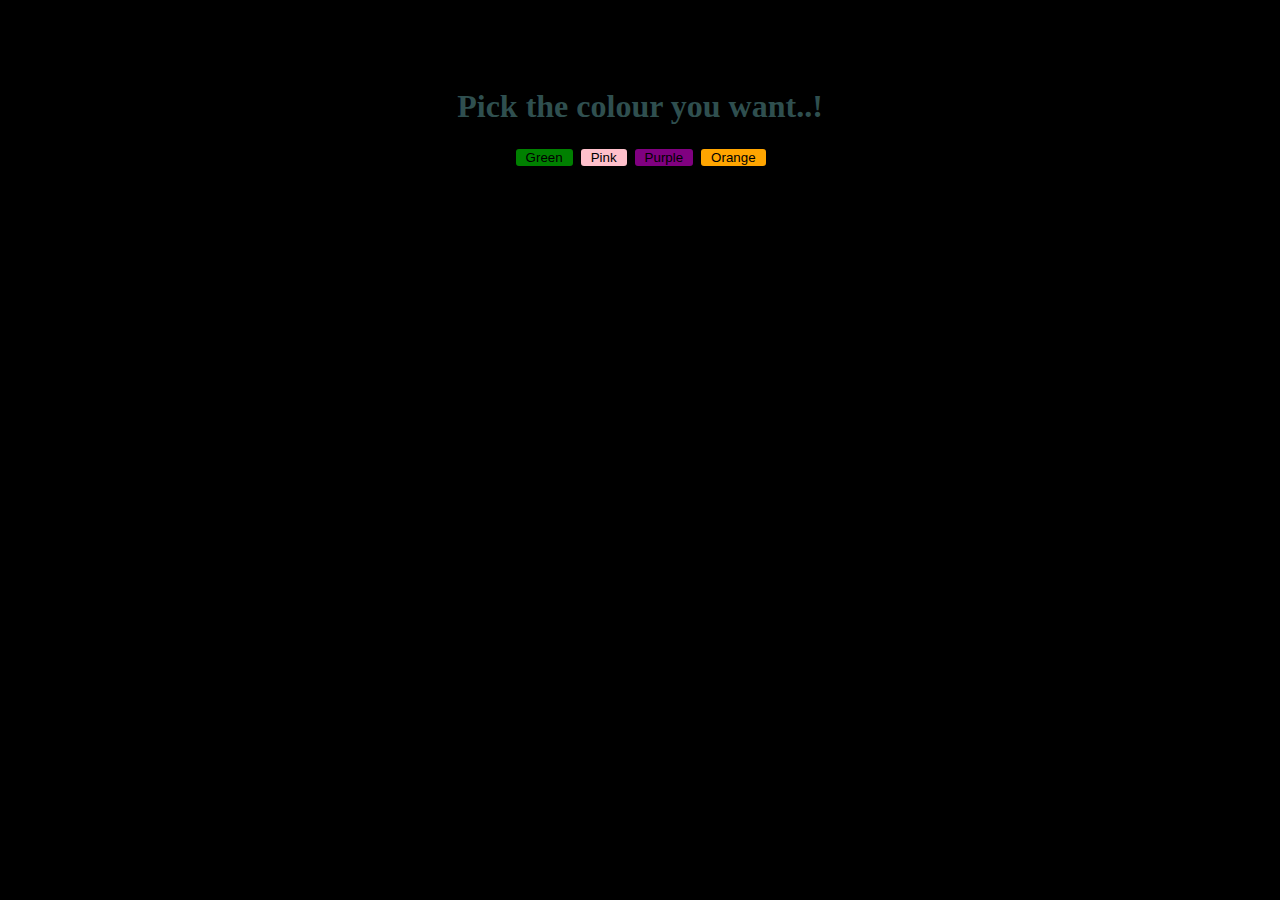
<file: bgcolour_task/index.html>
<!DOCTYPE html>
<html lang="en">
<head>
    <meta charset="UTF-8">
    <meta name="viewport" content="width=device-width, initial-scale=1.0">
    <title>Document</title>
    <link rel="stylesheet" href="style.css">
</head>
<body>
    <h1 class="heading">Pick the colour you want..!</h1>
    <div class="buttons">
        <button onclick="allinone('green')" class="btn" id="green">Green</button>
        <button onclick="allinone('pink')" class="btn" id="pink">Pink</button>
        <button onclick="allinone('purple')" class="btn" id="purple">Purple</button>
        <button onclick="allinone('orange')" class="btn" id="orange">Orange</button>
    </div>
    <script src="script.js"></script>
</body>
</html>
</file>
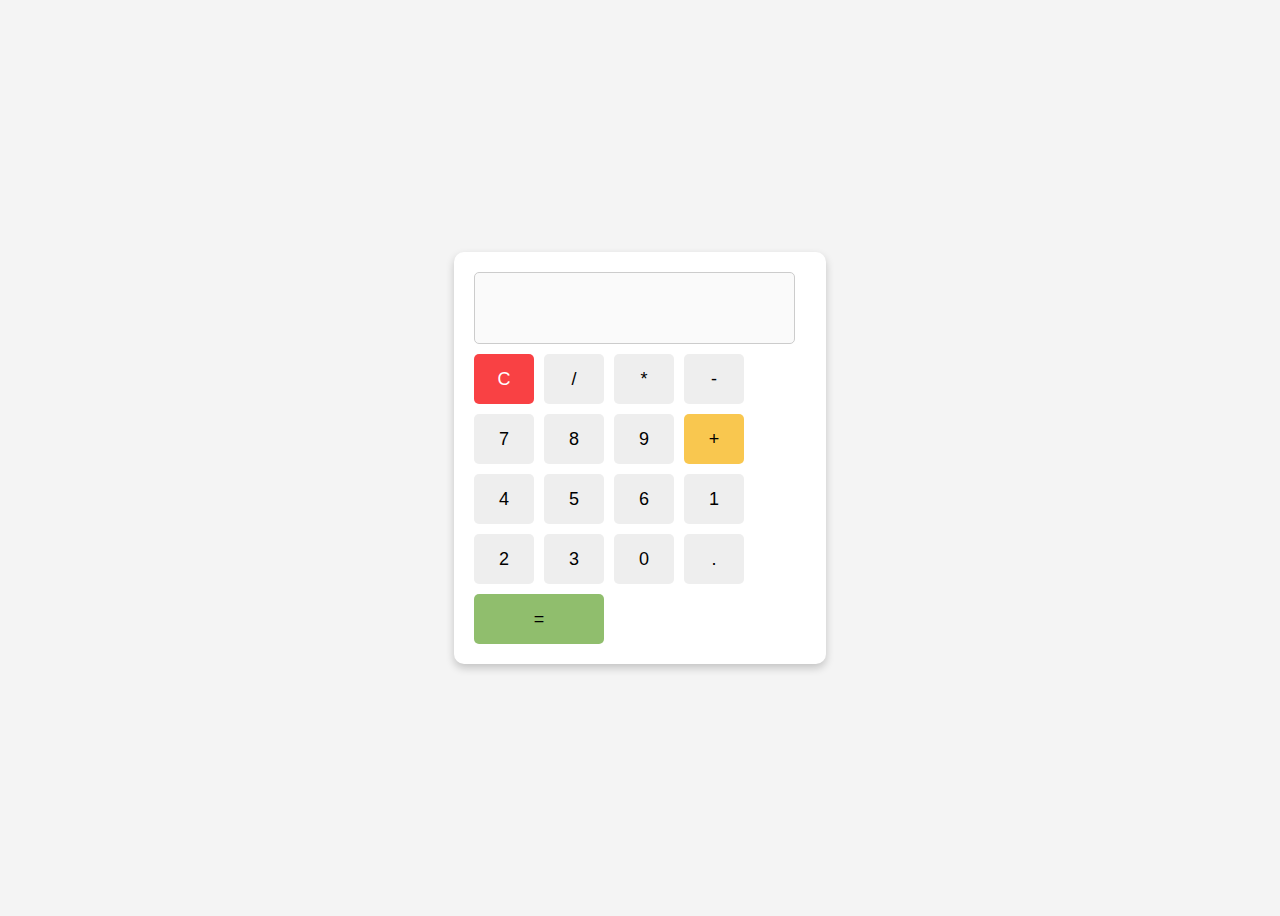
<file: calculator_task/index.html>
<!DOCTYPE html>
<html lang="en">
<head>
    <meta charset="UTF-8">
    <meta name="viewport" content="width=device-width, initial-scale=1.0">
    <title>Document</title>
    <link rel="stylesheet" href="style.css">
</head>
<body>
    <div class="calculator">
    <input type="text" id="display" disabled>
    <div class="buttons">
    <button class="clear">C</button>
    <button>/</button>
    <button>*</button>
    <button>-</button>
    <button>7</button>
    <button>8</button>
    <button>9</button>
    <button class="operator">+</button>
    <button>4</button>
    <button>5</button>
    <button>6</button>
    <button>1</button>
    <button>2</button>
    <button>3</button>
    <button>0</button>
    <button>.</button>
    <button class="equal">=</button>
    </div>
  </div>
    <script src="script.js"></script>
</body>
</html>
</file>
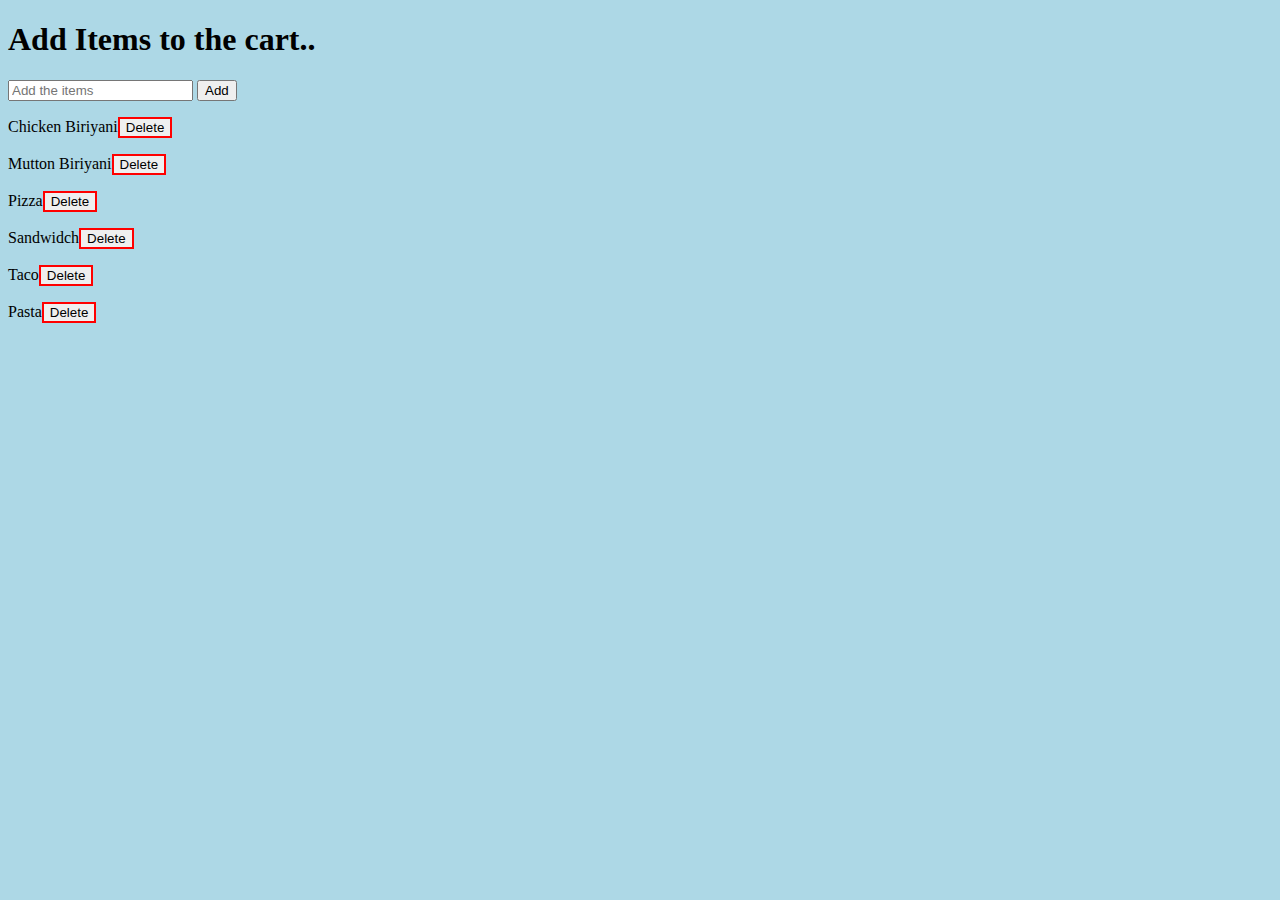
<file: cart_task/index.html>
<!DOCTYPE html>
<html lang="en">
<head>
    <meta charset="UTF-8">
    <meta name="viewport" content="width=device-width, initial-scale=1.0">
    <title>Document</title>
</head>
<body>
    <h1>Add Items to the cart..</h1>
    
    <input type="text" placeholder="Add the items" id="user">
    <button onclick="additem()">Add</button>
    <div id="items_container"></div>
    <script src="script.js"></script>
</body>
</html>
</file>
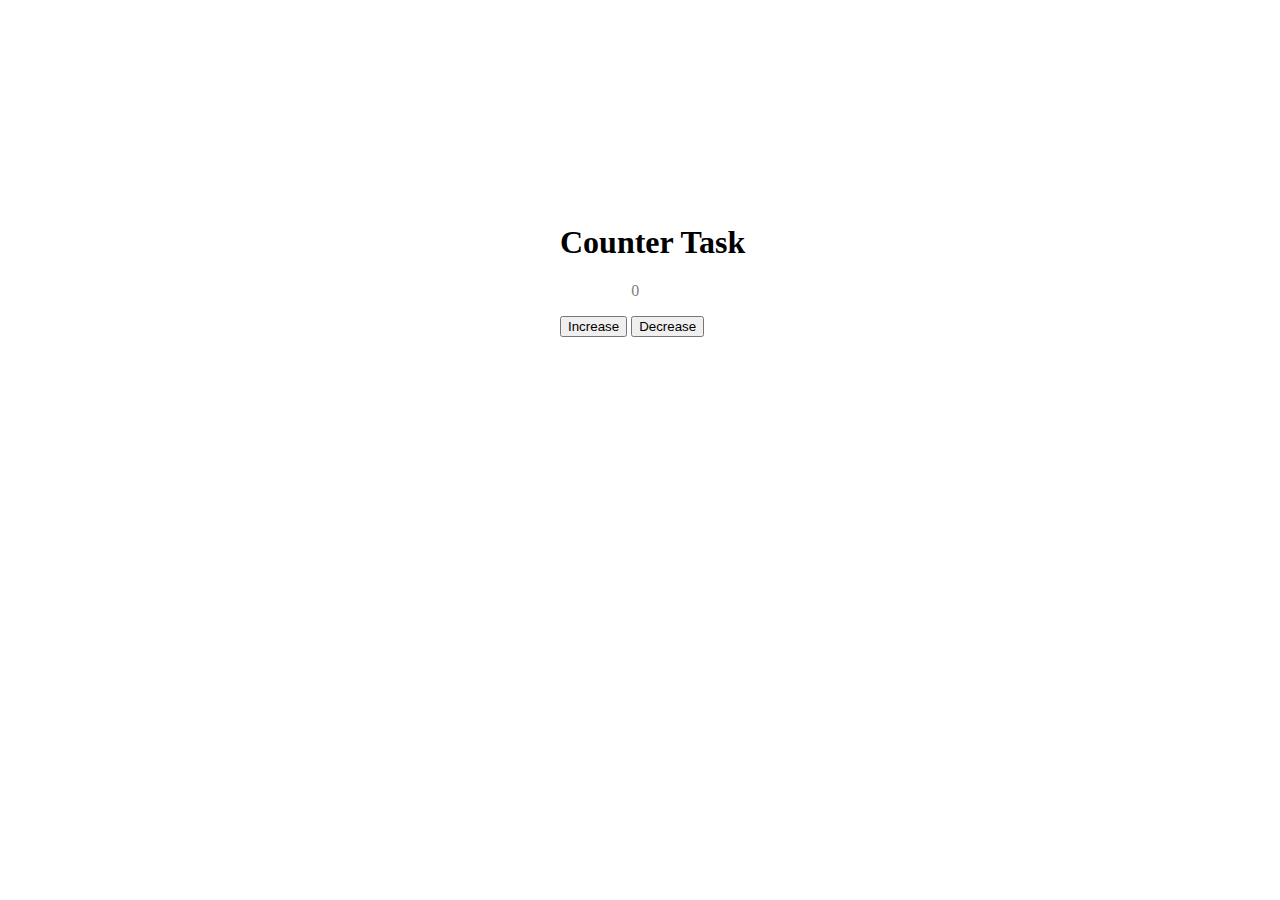
<file: counter_task/index.html>
<!DOCTYPE html>
<html lang="en">
<head>
    <meta charset="UTF-8">
    <meta name="viewport" content="width=device-width, initial-scale=1.0">
    <title>Document</title>
    <link rel="stylesheet" href="style.css">
    
</head>
<body>
    <h1 >Counter Task</h1>
    <p id="count">0</p>
    <button onclick="onIncreament()"> Increase </button>
    <button onclick="onDecreament()"> Decrease </button>
    <script src="script.js"> </script>
</body>
</html>
</file>
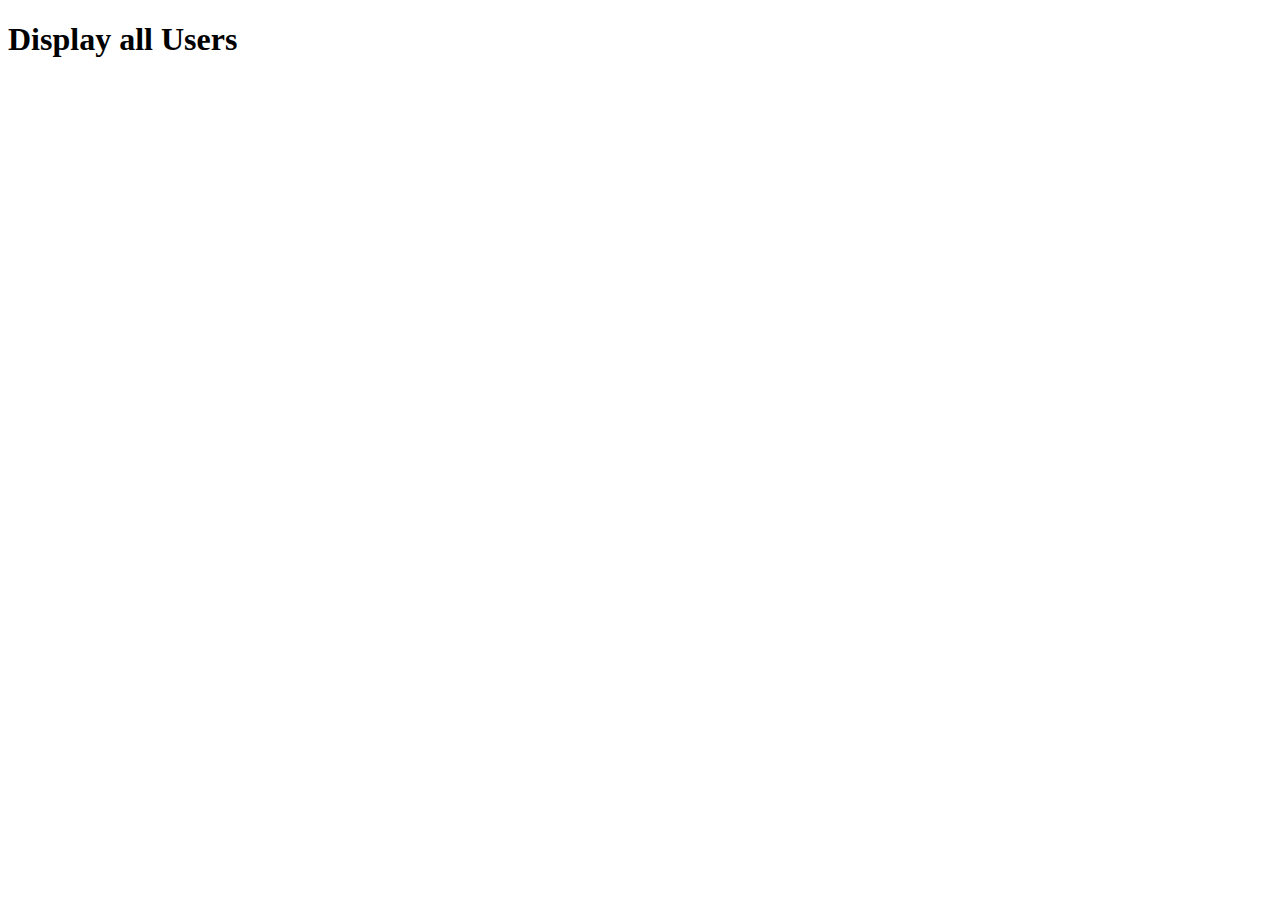
<file: crud_users/index.html>
<!DOCTYPE html>
<html lang="en">
<head>
    <meta charset="UTF-8">
    <meta name="viewport" content="width=device-width, initial-scale=1.0">
    <title>Document</title>
    <link rel="stylesheet" href="style.css">
</head>
<body>
    <h1>Display all Users</h1>
    <div id="card_container"></div>
    <script src="script.js"></script>
</body>
</html>
</file>
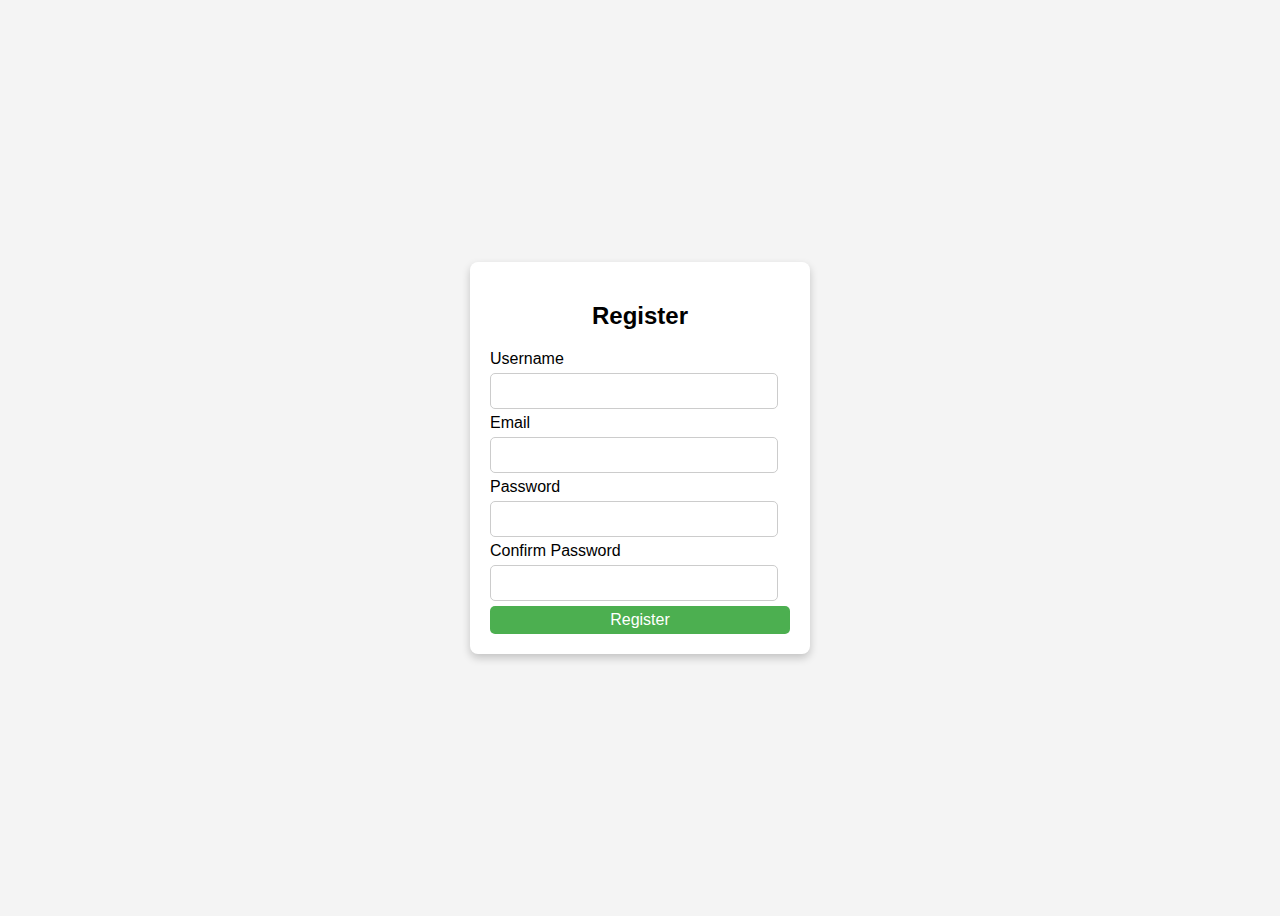
<file: form_validator/index.html>
<!DOCTYPE html>
<html lang="en">
<head>
    <meta charset="UTF-8">
    <meta name="viewport" content="width=device-width, initial-scale=1.0">
    <title>Document</title>
    <link rel="stylesheet" href="style.css">
</head>
<body>
    <div class="form-container">
    <h2>Register</h2>
    <form id="myForm">
      <div class="form-group">
        <label>Username</label>
        <input type="text" id="username">
        <div class="error" id="usernameError"></div>
      </div>

      <div class="form-group">
        <label>Email</label>
        <input type="text" id="email">
        <div class="error" id="emailError"></div>
      </div>

      <div class="form-group">
        <label>Password</label>
        <input type="password" id="password">
        <div class="error" id="passwordError"></div>
      </div>

      <div class="form-group">
        <label>Confirm Password</label>
        <input type="password" id="confirmPassword">
        <div class="error" id="confirmPasswordError"></div>
      </div>

      <button type="submit">Register</button>
    </form>
  </div>
  <script src="script.js"></script>
</body>
</html>
</file>
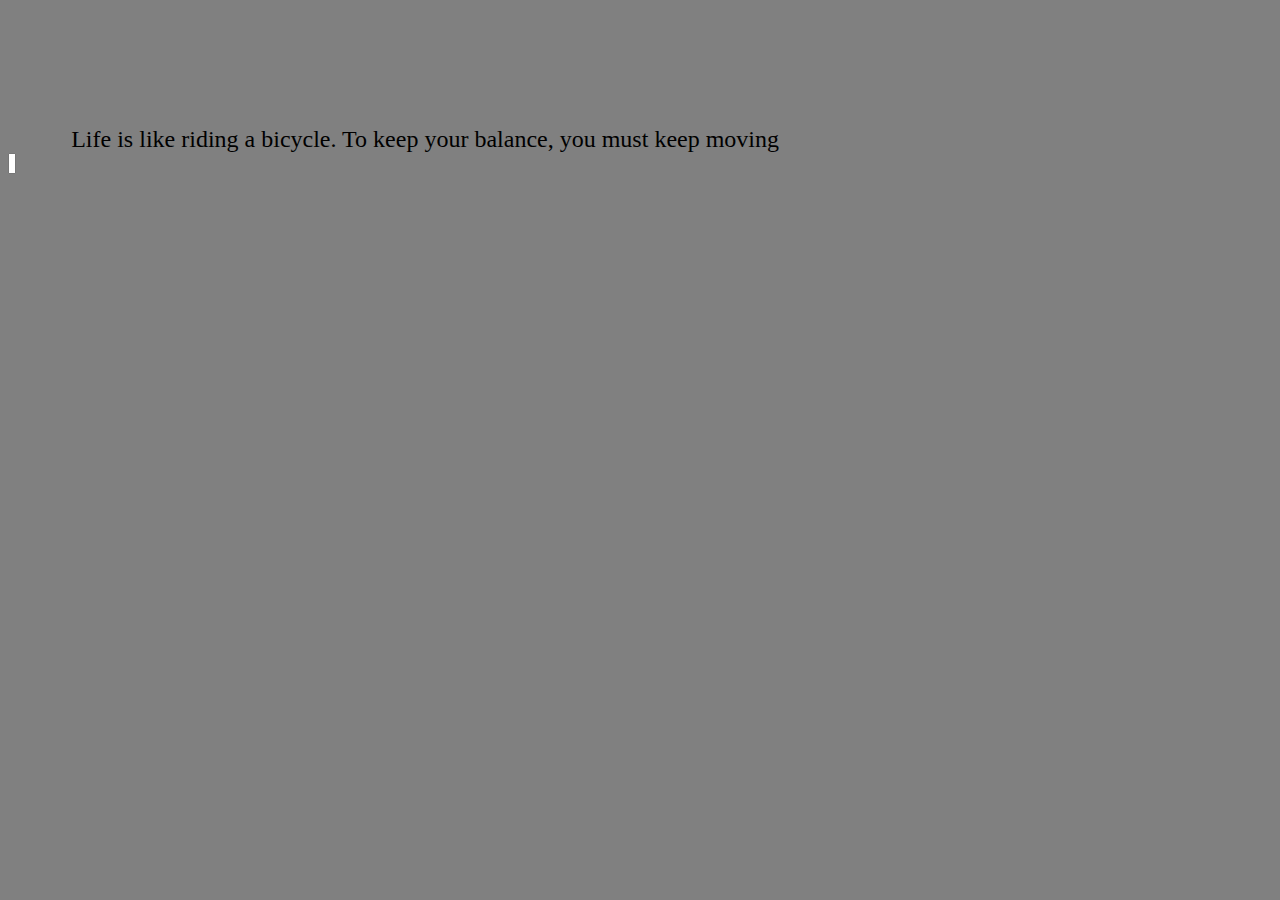
<file: monkeytype_task/index.html>
<!DOCTYPE html>
<html lang="en">
<head>
    <meta charset="UTF-8">
    <meta name="viewport" content="width=device-width, initial-scale=1.0">
    <title>Document</title>
    <link rel="stylesheet" href="style.css">
</head>
<body>
    <div id="sentence"><p>Life is like riding a bicycle. To keep your balance, you must keep moving</p></div>
    <input type="text" id="user_input">
    <script src="script.js"> </script>
</body>
</html>
</file>
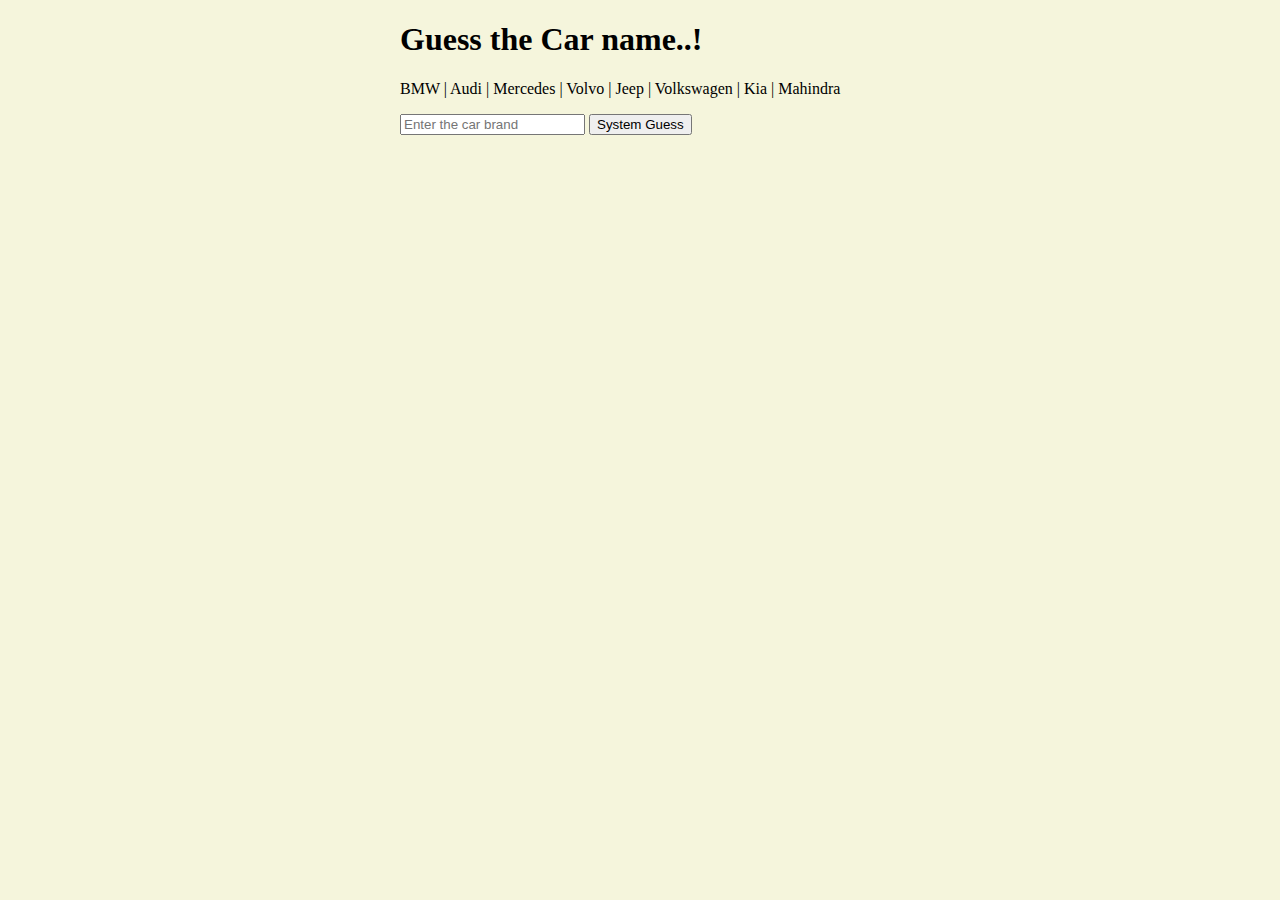
<file: nameguessing_task/index.html>
<!DOCTYPE html>
<html lang="en">
<head>
    <meta charset="UTF-8">
    <meta name="viewport" content="width=device-width, initial-scale=1.0">
    <title>Document</title>
</head>
<body>
    <h1>Guess the Car name..!</h1>
    <p>BMW | Audi | Mercedes | Volvo | Jeep | Volkswagen | Kia | Mahindra </p>
    <input type="text" placeholder="Enter the car brand" id="userguess">
    <button onclick="systemguess()">System Guess</button>
    <script src="script.js"></script>
</body>
</html>
</file>
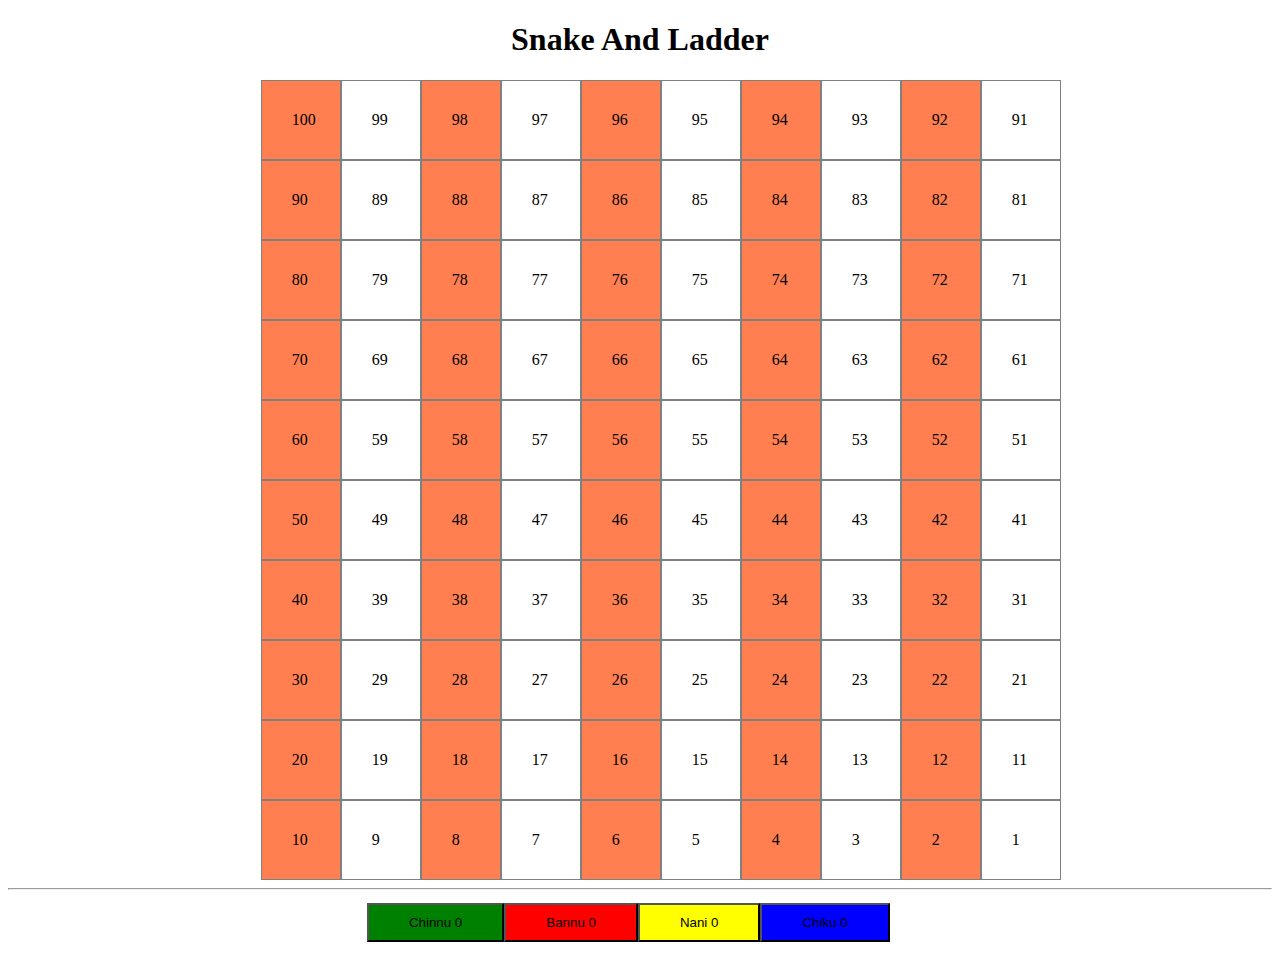
<file: snake_and_lader/index.html>
<!DOCTYPE html>
<html lang="en">
<head>
    <meta charset="UTF-8">
    <meta name="viewport" content="width=device-width, initial-scale=1.0">
    <title>Document</title>
    <link rel="stylesheet" href="style.css">
</head>
<body>
    <center><h1 >Snake And Ladder</h1></center>
    <div id="cell_container"></div>
    <hr>
    <div id="button_container"></div>
    <script src="script.js"></script>
</body>
</html>
</file>
<file: bgcolour_task/style.css>
.heading
{
    margin-top: 7%;
    text-align: center;
    color: darkslategrey;

}
.btn{

    padding: 1px 10px;
    border-radius: 5px;
    border: 2px solid;
}
.buttons{
    margin-left: 40%;
}
</file>
<file: calculator_task/style.css>
body 
{
    display: flex;
    justify-content: center;
    align-items: center;
    height: 100vh;
    background: #f4f4f4;
}
.calculator 
{
    background: #fff;
    padding: 20px;
    border-radius: 10px;
    box-shadow: 0px 4px 8px rgba(0,0,0,0.2);
}
#display 
{
    width: 90%;
    height: 50px;
    margin-bottom: 10px;
    text-align: right;
    padding: 10px;
    font-size: 24px;
    border: 1px solid #ccc;
    border-radius: 5px;
}
.buttons 
{
    display: grid;
    grid-template-columns: repeat(4, 60px);
    gap: 10px;
}
button 
{
    height: 50px;
    font-size: 18px;
    border: none;
    border-radius: 5px;
    background: #eee;
    cursor: pointer;
    transition: 0.2s;
}
button:hover 
{
    background: #ddd;
}
.equal 
{
    background: #90be6d;
    grid-column: span 2;
}
.operator 
{
    background: #f9c74f;
}
.clear 
{
    background: #f94144;
    color: #fff;
}
</file>
<file: counter_task/style.css>
html,body{
    margin-top: 10%;
    margin-left: 25%;
}
#count{
    color: gray;
    margin-left: 10%;
}
</file>
<file: crud_users/style.css>
#card_container{
    display: flex;
    flex-wrap: wrap;
}
.card_data{
    border: 1px solid grey;
    width: 350px;
    padding: 8px;
    margin: 1px;
}
</file>
<file: form_validator/style.css>
body 
{
    font-family: Arial, sans-serif;
    background: #f4f4f4;
    display: flex;
    justify-content: center;
    align-items: center;
    height: 100vh;
}
 .form-container 
{
    background: white;
    padding: 20px;
    border-radius: 8px;
    box-shadow: 0 4px 8px rgba(0,0,0,0.2);
    width: 300px;
}
h2 
{
    text-align: center;
    
}
form-group {
    margin-bottom: 15px;
}
label {
    display: block;
    margin-bottom: 5px;
}
input {
    width: 90%;
    padding: 8px;
    font-size: 16px;
    border: 1px solid #ccc;
    border-radius: 5px;
}
.error {
    color: red;
    font-size: 14px;
    margin-top: 5px;
}
button {
    width: 100%;
    padding: 5px;
    background: #4CAF50;
    color: white;
    border: none;
    font-size: 16px;
    border-radius: 5px;
    cursor: pointer;
}
button:hover {
    background: #45a049;
}
</file>
<file: monkeytype_task/style.css>
#sentence{
    font-size: x-large;
    margin-top: 10%;
    margin-left: 5%;
}
#user_input{
    width: 0%;
}
html,body
{
    background-color: grey;
}
</file>
<file: snake_and_lader/style.css>
#cell_container
{   
    margin-left: 20%;
    width: 600px;
    display: flex;
    flex-wrap: wrap;
    align-content: center;
    display: grid;

    grid-template-columns: 80px 80px 80px 80px 80px 80px 80px 80px 80px 80px ;
    grid-template-rows: 80px 80px 80px 80px 80px 80px 80px 80px 80px 80px;
    
}
#button_container
{
    padding: 5px;
    margin-left: 28%;
    
}
.person
{
    padding: 15px;
    border-radius: 60%;
}
</file>
